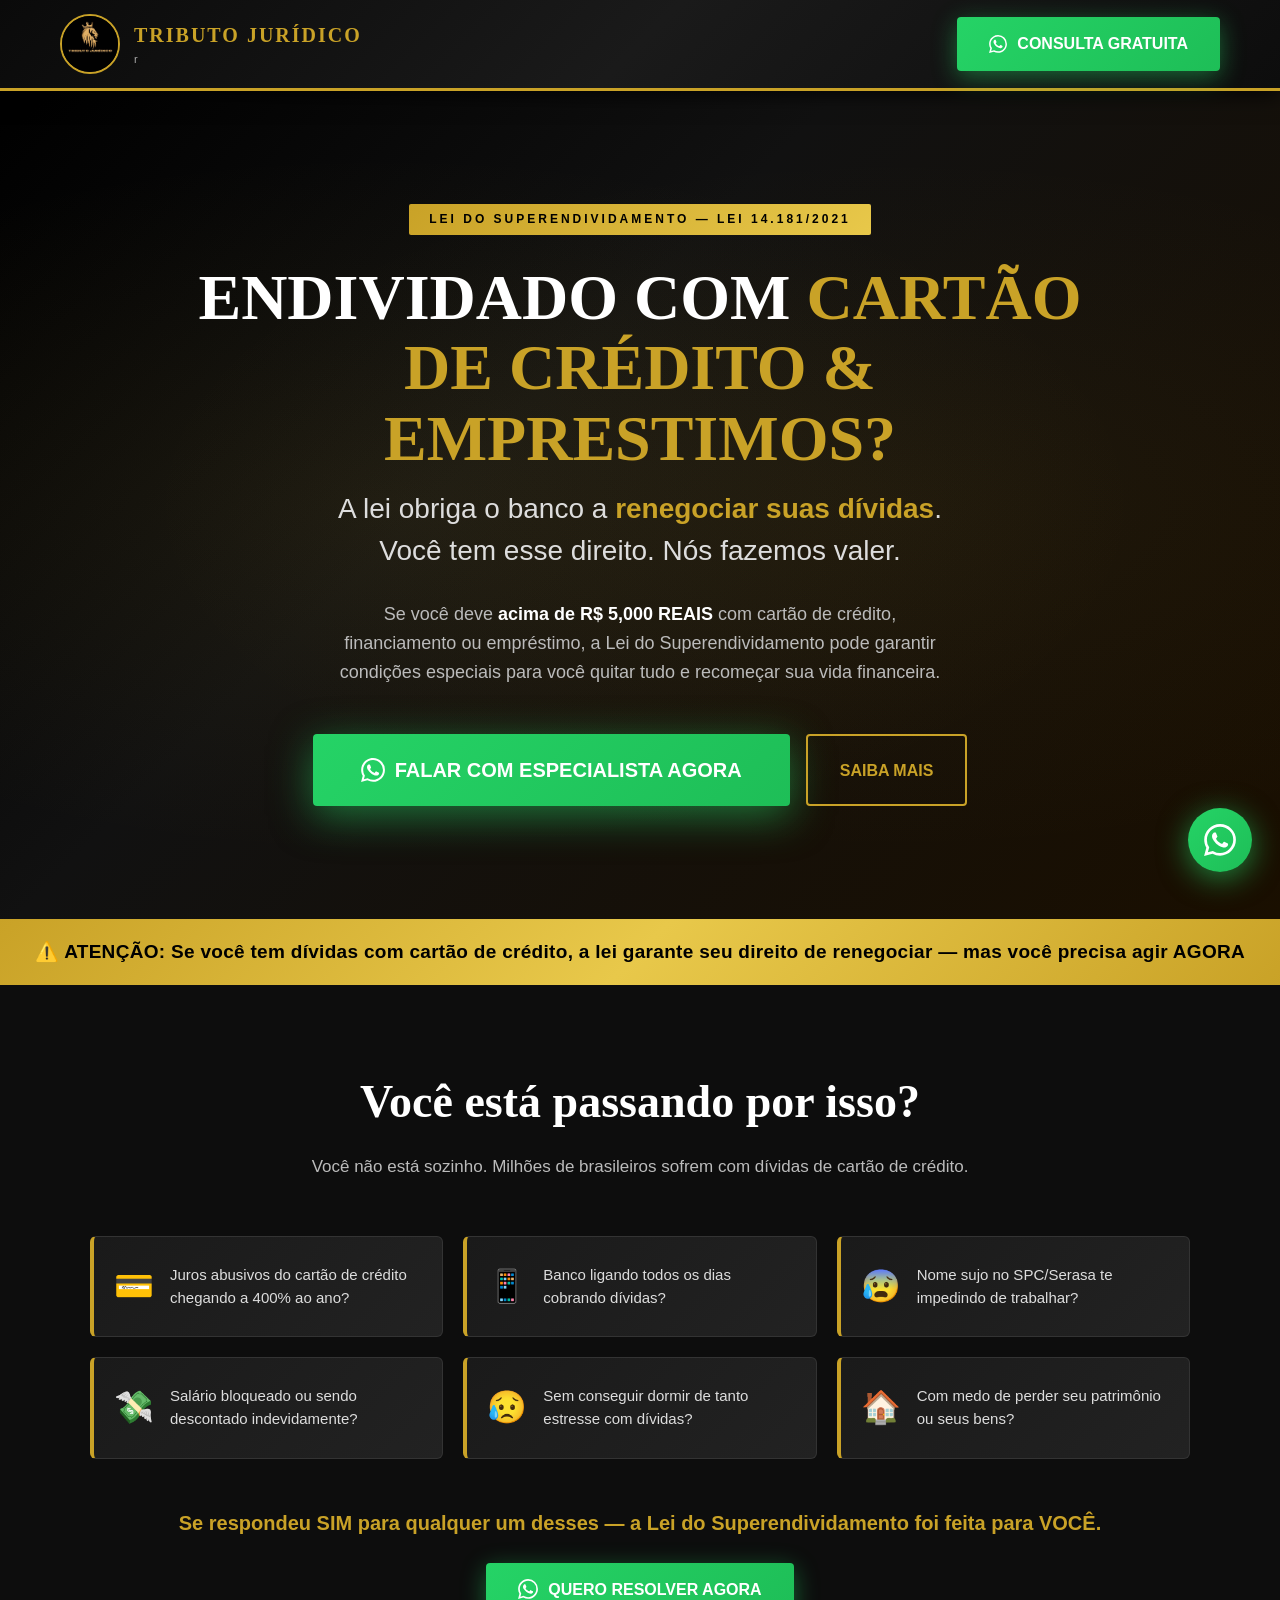
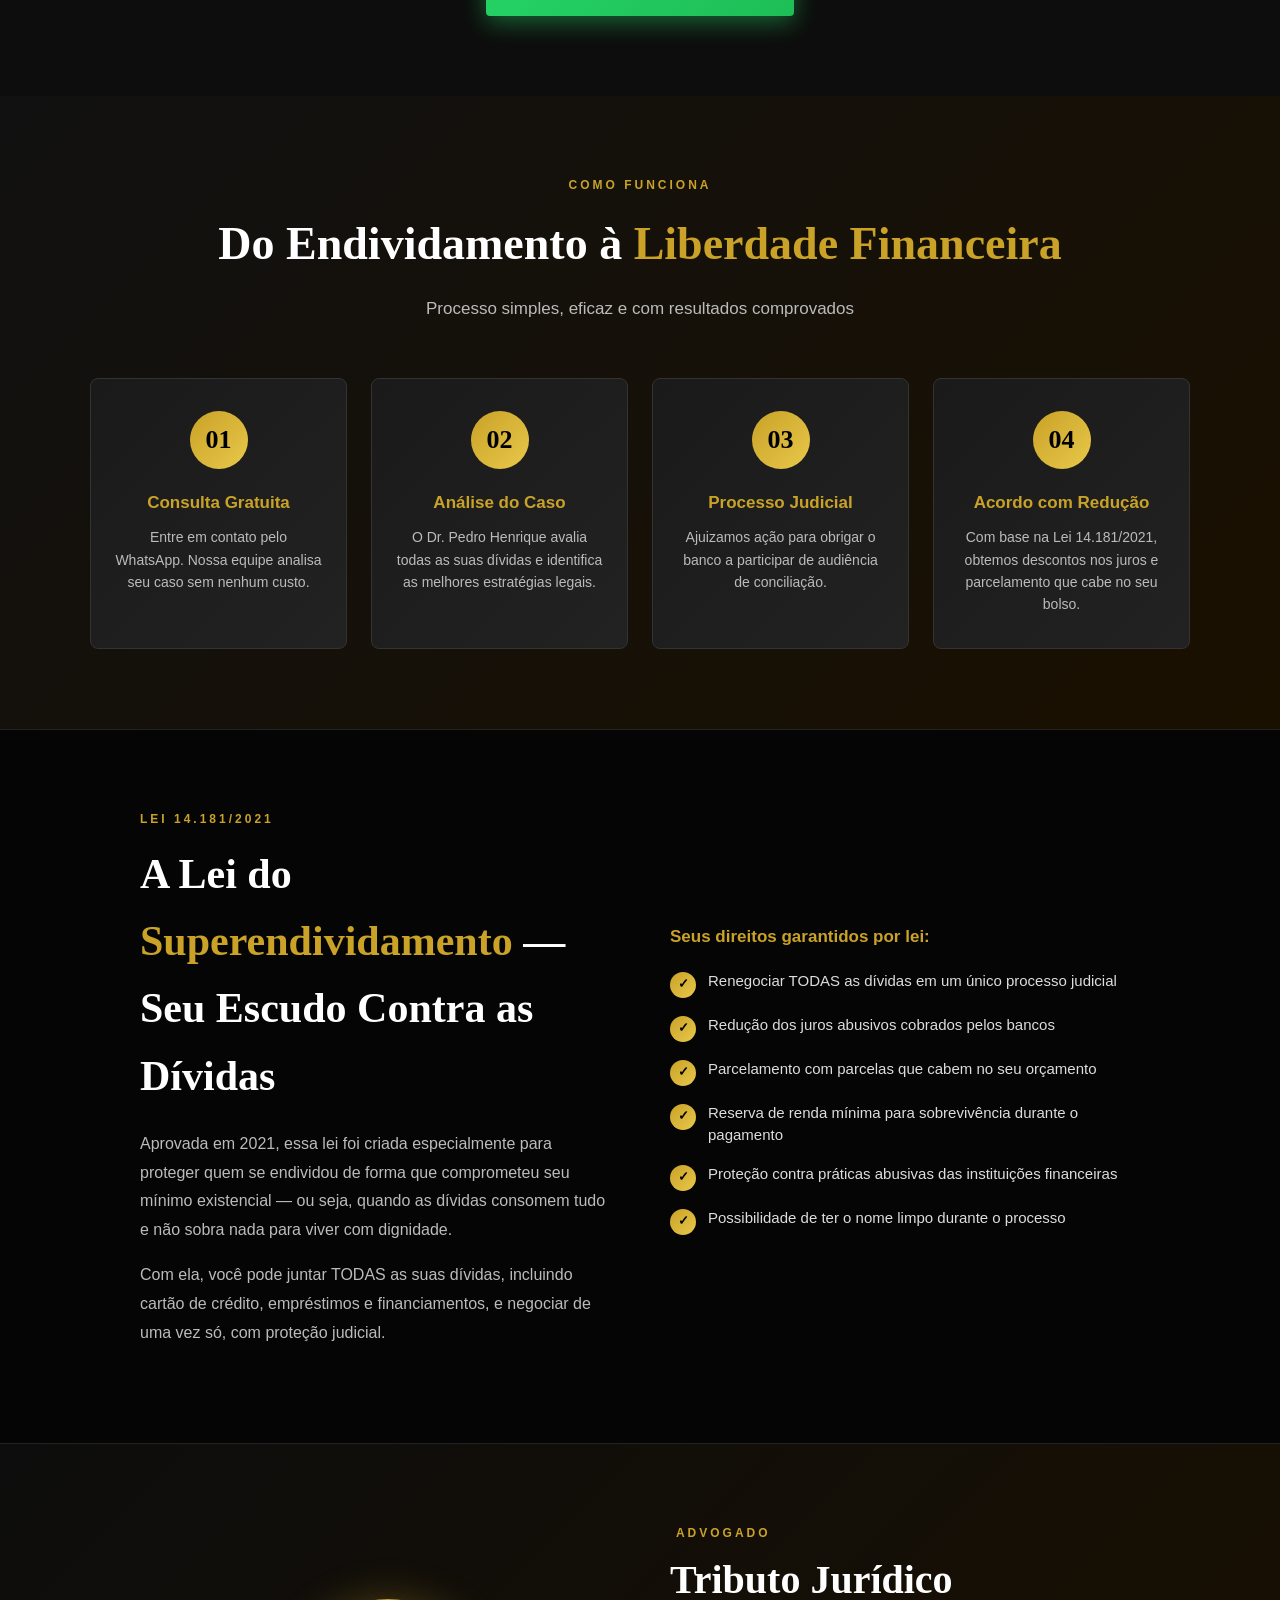
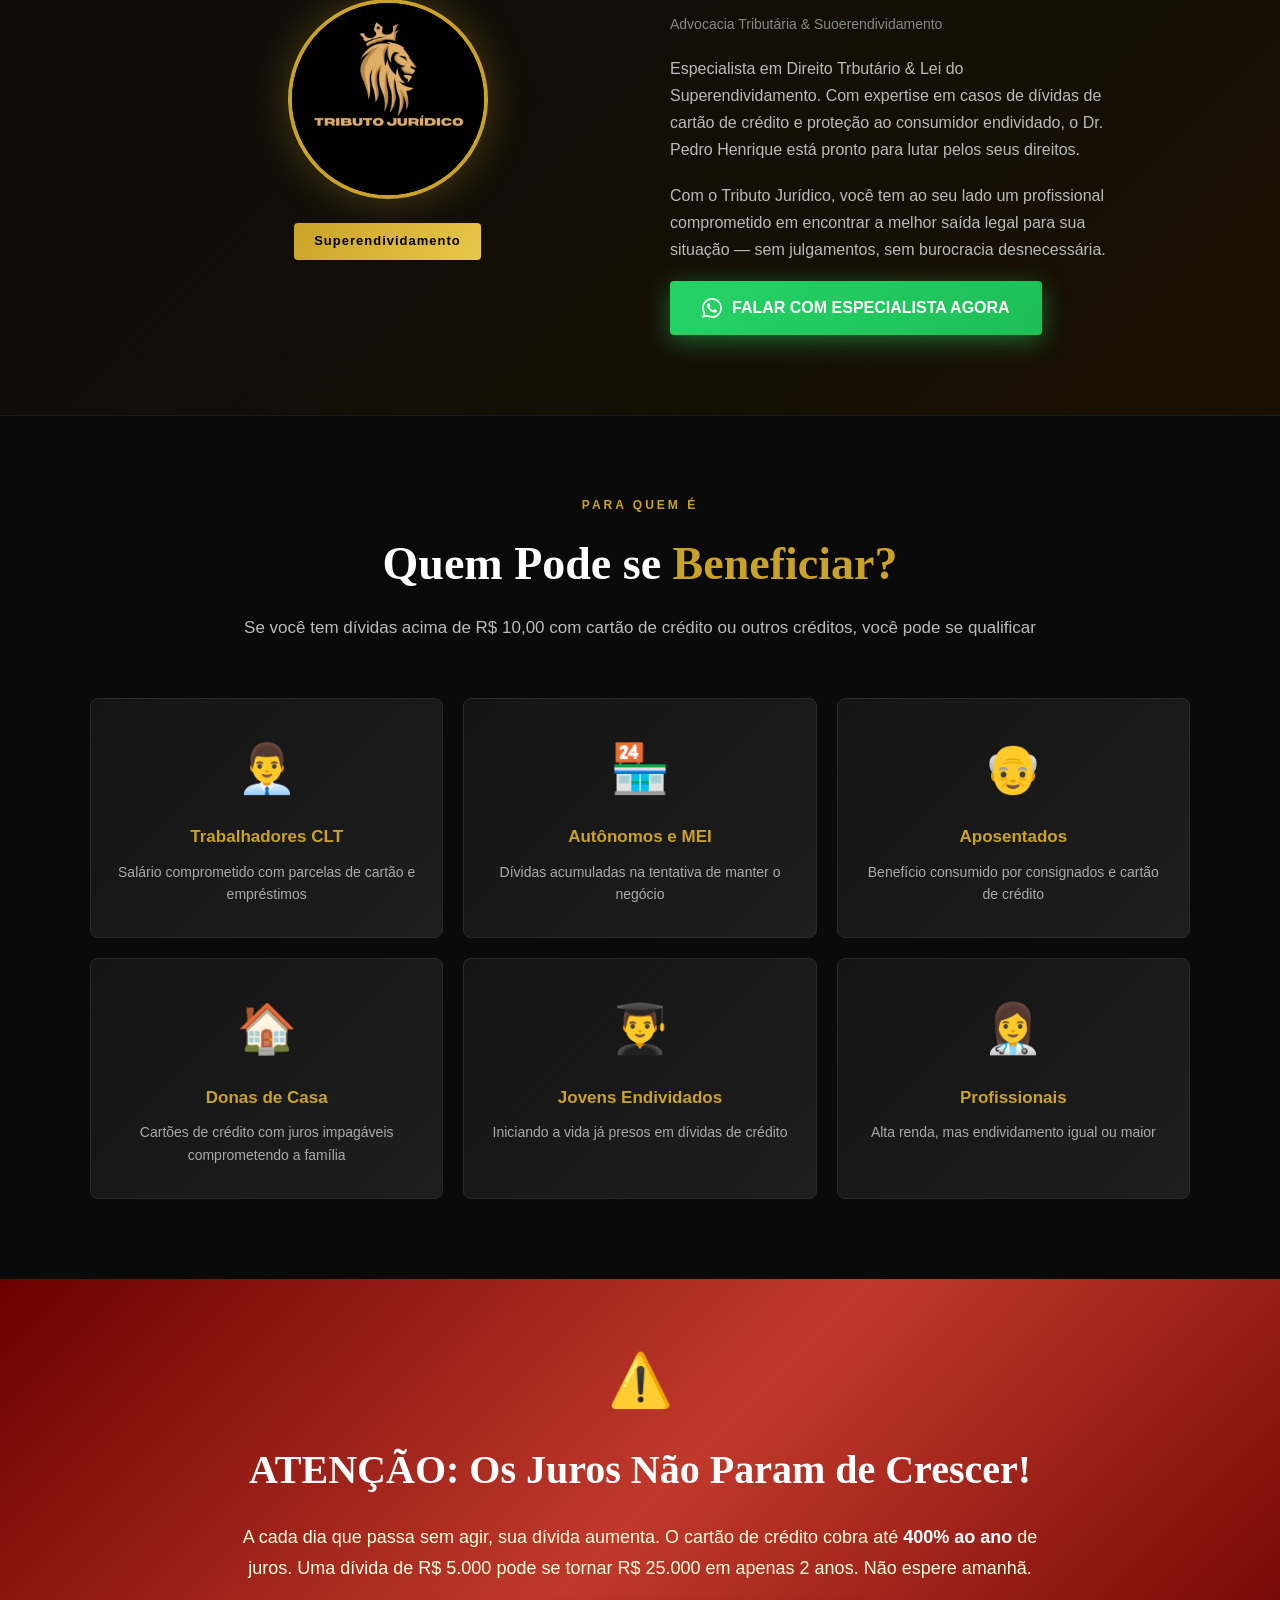
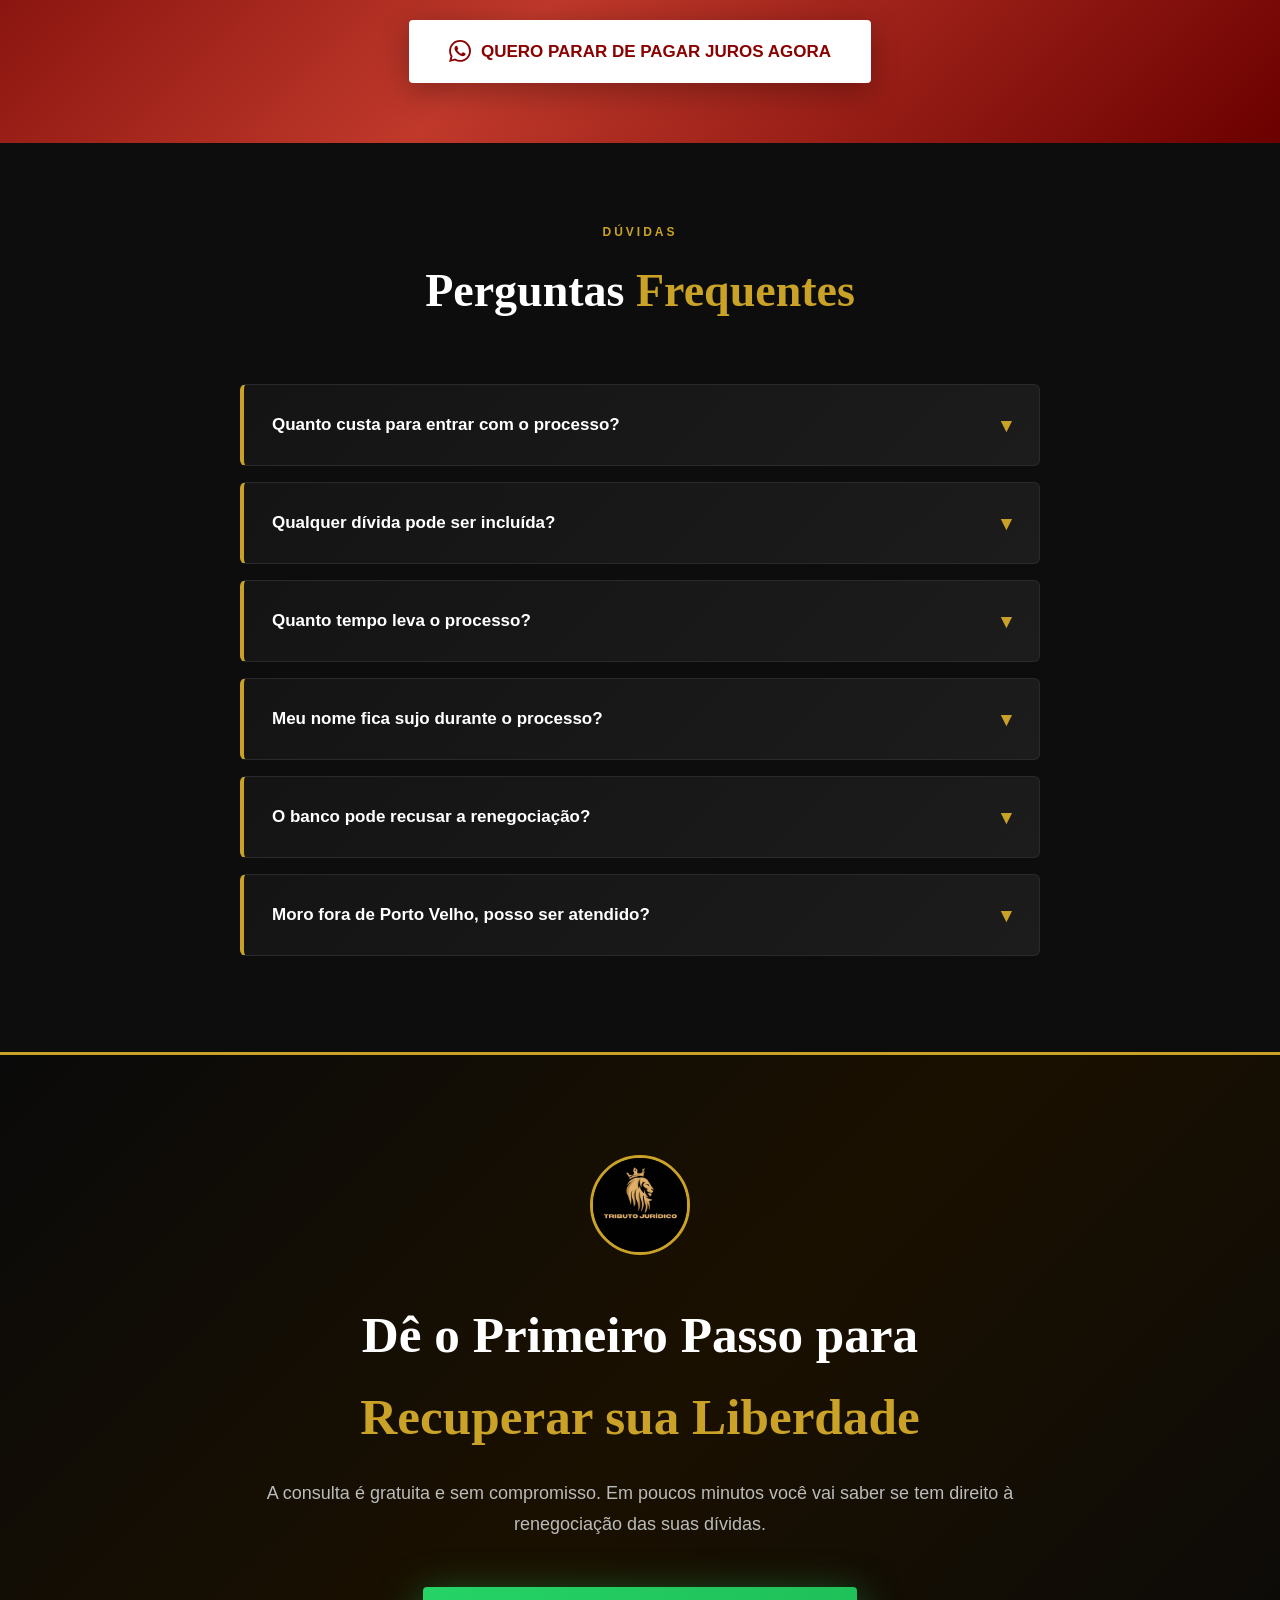
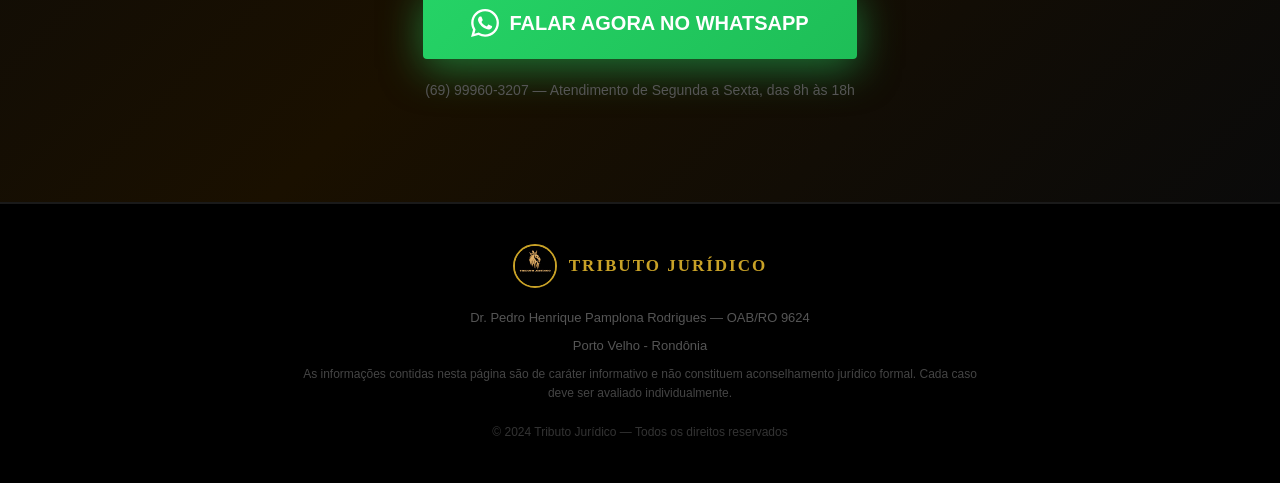
<file: index.html>
<!DOCTYPE html>
<html lang="pt-BR">
    <head>
        <meta charset="UTF-8"/>
        <meta name="viewport" content="width=device-width, initial-scale=1.0"/>
        <meta name="description" content="Está endividado com cartão de crédito? A Lei do Superendividamento obriga o banco a renegociar suas dívidas. Dr. Pedro Henrique Pamplona Rodrigues - OAB/RO 9624 - Porto Velho, Rondônia."/>
        <title>Tributo Jurídico — Livre-se das Suas Dívidas com Cartão de Crédito</title>
        <!-- Favicon -->
        <link rel="icon" type="image/jpeg" href="images/logo.jpg"/>
        <!-- Google Fonts -->
        <link rel="preconnect" href="https://fonts.googleapis.com"/>
        <link rel="preconnect" href="https://fonts.gstatic.com" crossorigin/>
        <link href="https://fonts.googleapis.com/css2?family=Inter:wght@400;600;700;900&display=swap" rel="stylesheet"/>
        <!-- ========================================================
       FOLHA DE ESTILOS PRINCIPAL
       Arquivo: css/styles.css
       ======================================================== -->
        <link rel="stylesheet" href="css/styles.css"/>
    </head>
    <body>
        <!-- ========================================================
       HEADER — Cabeçalho fixo
       ======================================================== -->
        <header id="header">
            <div class="header-inner">
                <!-- Logo -->
                <div class="logo-area">
                    <img src="images/logo.jpg" alt="Logo Tributo Jurídico" class="logo-img"/>
                    <div>
                        <span class="logo-nome">Tributo Jurídico</span>
                        <span class="logo-sub">r</span>
                    </div>
                </div>
                <!-- Botão WhatsApp Header -->
                <a href="#" class="btn-wpp link-wpp" target="_blank" rel="noopener noreferrer"> <!-- Ícone WhatsApp --> <svg width="18" height="18" viewBox="0 0 24 24" class="wpp-svg">
                        <path d="M17.472 14.382c-.297-.149-1.758-.867-2.03-.967-.273-.099-.471-.148-.67.15-.197.297-.767.966-.94 1.164-.173.199-.347.223-.644.075-.297-.15-1.255-.463-2.39-1.475-.883-.788-1.48-1.761-1.653-2.059-.173-.297-.018-.458.13-.606.134-.133.298-.347.446-.52.149-.174.198-.298.298-.497.099-.198.05-.371-.025-.52-.075-.149-.669-1.612-.916-2.207-.242-.579-.487-.5-.669-.51-.173-.008-.371-.01-.57-.01-.198 0-.52.074-.792.372-.272.297-1.04 1.016-1.04 2.479 0 1.462 1.065 2.875 1.213 3.074.149.198 2.096 3.2 5.077 4.487.709.306 1.262.489 1.694.625.712.227 1.36.195 1.871.118.571-.085 1.758-.719 2.006-1.413.248-.694.248-1.289.173-1.413-.074-.124-.272-.198-.57-.347m-5.421 7.403h-.004a9.87 9.87 0 01-5.031-1.378l-.361-.214-3.741.982.998-3.648-.235-.374a9.86 9.86 0 01-1.51-5.26c.001-5.45 4.436-9.884 9.888-9.884 2.64 0 5.122 1.03 6.988 2.898a9.825 9.825 0 012.893 6.994c-.003 5.45-4.437 9.884-9.885 9.884m8.413-18.297A11.815 11.815 0 0012.05 0C5.495 0 .16 5.335.157 11.892c0 2.096.547 4.142 1.588 5.945L.057 24l6.305-1.654a11.882 11.882 0 005.683 1.448h.005c6.554 0 11.89-5.335 11.893-11.893a11.821 11.821 0 00-3.48-8.413z"/>
                    </svg>
        CONSULTA GRATUITA </a>
            </div>
        </header>
        <!-- ========================================================
       HERO — Seção Principal
       ======================================================== -->
        <section id="hero">
            <div class="hero-inner">
                <!-- Badge da lei -->
                <div class="hero-badge">Lei do Superendividamento &mdash; Lei 14.181/2021</div>
                <!-- Título principal -->
                <h1 class="hero-h1 titulo-serif">
        ENDIVIDADO COM <span>CARTÃO DE CRÉDITO &amp; EMPRESTIMOS?</span> </h1>
                <!-- Subtítulo -->
                <p class="hero-h2">
        A lei obriga o banco a <span>renegociar suas dívidas</span>.<br>
        Você tem esse direito. Nós fazemos valer. </p>
                <!-- Descrição -->
                <p class="hero-desc">
        Se você deve <strong>acima de R$ 5,000 REAIS</strong>&nbsp;com cartão de crédito,
        financiamento ou empréstimo, a Lei do Superendividamento pode garantir
        condições especiais para você quitar tudo e recomeçar sua vida financeira. </p>
                <!-- Botões -->
                <div class="hero-btns">
                    <a href="#" class="btn-wpp btn-wpp-lg link-wpp" target="_blank" rel="noopener noreferrer"> <svg width="24" height="24" viewBox="0 0 24 24" class="wpp-svg">
                            <path d="M17.472 14.382c-.297-.149-1.758-.867-2.03-.967-.273-.099-.471-.148-.67.15-.197.297-.767.966-.94 1.164-.173.199-.347.223-.644.075-.297-.15-1.255-.463-2.39-1.475-.883-.788-1.48-1.761-1.653-2.059-.173-.297-.018-.458.13-.606.134-.133.298-.347.446-.52.149-.174.198-.298.298-.497.099-.198.05-.371-.025-.52-.075-.149-.669-1.612-.916-2.207-.242-.579-.487-.5-.669-.51-.173-.008-.371-.01-.57-.01-.198 0-.52.074-.792.372-.272.297-1.04 1.016-1.04 2.479 0 1.462 1.065 2.875 1.213 3.074.149.198 2.096 3.2 5.077 4.487.709.306 1.262.489 1.694.625.712.227 1.36.195 1.871.118.571-.085 1.758-.719 2.006-1.413.248-.694.248-1.289.173-1.413-.074-.124-.272-.198-.57-.347m-5.421 7.403h-.004a9.87 9.87 0 01-5.031-1.378l-.361-.214-3.741.982.998-3.648-.235-.374a9.86 9.86 0 01-1.51-5.26c.001-5.45 4.436-9.884 9.888-9.884 2.64 0 5.122 1.03 6.988 2.898a9.825 9.825 0 012.893 6.994c-.003 5.45-4.437 9.884-9.885 9.884m8.413-18.297A11.815 11.815 0 0012.05 0C5.495 0 .16 5.335.157 11.892c0 2.096.547 4.142 1.588 5.945L.057 24l6.305-1.654a11.882 11.882 0 005.683 1.448h.005c6.554 0 11.89-5.335 11.893-11.893a11.821 11.821 0 00-3.48-8.413z"></path>
                        </svg>
          FALAR COM ESPECIALISTA AGORA </a>
                    <a href="#como-funciona" class="btn-outline-ouro">SAIBA MAIS</a>
                </div>
            </div>
        </section>
        <!-- ========================================================
       BANNER DE ALERTA
       ======================================================== -->
        <section id="alerta">
            <p>
      ⚠️ ATENÇÃO: Se você tem dívidas com cartão de crédito, a lei garante seu
      direito de renegociar — mas você precisa agir AGORA </p>
        </section>
        <!-- ========================================================
       PROBLEMAS — Identificação do cliente
       ======================================================== -->
        <section id="problemas">
            <div class="section-inner">
                <div class="section-header animar">
                    <h2 class="titulo-serif">Você está passando por isso?</h2>
                    <p>Você não está sozinho. Milhões de brasileiros sofrem com dívidas de cartão de crédito.</p>
                </div>
                <!-- Cards de problemas -->
                <div class="grid-cards">
                    <div class="problema-card animar">
                        <span class="problema-icon">💳</span>
                        <p>Juros abusivos do cartão de crédito chegando a 400% ao ano?</p>
                    </div>
                    <div class="problema-card animar">
                        <span class="problema-icon">📱</span>
                        <p>Banco ligando todos os dias cobrando dívidas?</p>
                    </div>
                    <div class="problema-card animar">
                        <span class="problema-icon">😰</span>
                        <p>Nome sujo no SPC/Serasa te impedindo de trabalhar?</p>
                    </div>
                    <div class="problema-card animar">
                        <span class="problema-icon">💸</span>
                        <p>Salário bloqueado ou sendo descontado indevidamente?</p>
                    </div>
                    <div class="problema-card animar">
                        <span class="problema-icon">😥</span>
                        <p>Sem conseguir dormir de tanto estresse com dívidas?</p>
                    </div>
                    <div class="problema-card animar">
                        <span class="problema-icon">🏠</span>
                        <p>Com medo de perder seu patrimônio ou seus bens?</p>
                    </div>
                </div>
                <!-- /grid-cards -->
                <!-- CTA após problemas -->
                <div class="cta-center animar">
                    <p class="cta-text">
          Se respondeu SIM para qualquer um desses — a Lei do Superendividamento foi feita para VOCÊ. </p>
                    <a href="#" class="btn-wpp link-wpp" target="_blank" rel="noopener noreferrer"> <svg width="20" height="20" viewBox="0 0 24 24" class="wpp-svg">
                            <path d="M17.472 14.382c-.297-.149-1.758-.867-2.03-.967-.273-.099-.471-.148-.67.15-.197.297-.767.966-.94 1.164-.173.199-.347.223-.644.075-.297-.15-1.255-.463-2.39-1.475-.883-.788-1.48-1.761-1.653-2.059-.173-.297-.018-.458.13-.606.134-.133.298-.347.446-.52.149-.174.198-.298.298-.497.099-.198.05-.371-.025-.52-.075-.149-.669-1.612-.916-2.207-.242-.579-.487-.5-.669-.51-.173-.008-.371-.01-.57-.01-.198 0-.52.074-.792.372-.272.297-1.04 1.016-1.04 2.479 0 1.462 1.065 2.875 1.213 3.074.149.198 2.096 3.2 5.077 4.487.709.306 1.262.489 1.694.625.712.227 1.36.195 1.871.118.571-.085 1.758-.719 2.006-1.413.248-.694.248-1.289.173-1.413-.074-.124-.272-.198-.57-.347m-5.421 7.403h-.004a9.87 9.87 0 01-5.031-1.378l-.361-.214-3.741.982.998-3.648-.235-.374a9.86 9.86 0 01-1.51-5.26c.001-5.45 4.436-9.884 9.888-9.884 2.64 0 5.122 1.03 6.988 2.898a9.825 9.825 0 012.893 6.994c-.003 5.45-4.437 9.884-9.885 9.884m8.413-18.297A11.815 11.815 0 0012.05 0C5.495 0 .16 5.335.157 11.892c0 2.096.547 4.142 1.588 5.945L.057 24l6.305-1.654a11.882 11.882 0 005.683 1.448h.005c6.554 0 11.89-5.335 11.893-11.893a11.821 11.821 0 00-3.48-8.413z"/>
                        </svg>
          QUERO RESOLVER AGORA </a>
                </div>
            </div>
        </section>
        <!-- ========================================================
       COMO FUNCIONA
       ======================================================== -->
        <section id="como-funciona">
            <div class="section-inner">
                <div class="section-header animar">
                    <span class="tag-label">Como Funciona</span>
                    <h2 class="titulo-serif">
          Do Endividamento à <span>Liberdade Financeira</span> </h2>
                    <p>Processo simples, eficaz e com resultados comprovados</p>
                </div>
                <div class="steps-grid">
                    <div class="step-card animar">
                        <div class="step-num">01</div>
                        <div class="step-title">Consulta Gratuita</div>
                        <p class="step-desc">
            Entre em contato pelo WhatsApp. Nossa equipe analisa seu caso sem nenhum custo. </p>
                    </div>
                    <div class="step-card animar">
                        <div class="step-num">02</div>
                        <div class="step-title">Análise do Caso</div>
                        <p class="step-desc">
            O Dr. Pedro Henrique avalia todas as suas dívidas e identifica as melhores estratégias legais. </p>
                    </div>
                    <div class="step-card animar">
                        <div class="step-num">03</div>
                        <div class="step-title">Processo Judicial</div>
                        <p class="step-desc">
            Ajuizamos ação para obrigar o banco a participar de audiência de conciliação. </p>
                    </div>
                    <div class="step-card animar">
                        <div class="step-num">04</div>
                        <div class="step-title">Acordo com Redução</div>
                        <p class="step-desc">
            Com base na Lei 14.181/2021, obtemos descontos nos juros e parcelamento que cabe no seu bolso. </p>
                    </div>
                </div>
                <!-- /steps-grid -->
            </div>
        </section>
        <!-- ========================================================
       LEI DO SUPERENDIVIDAMENTO
       ======================================================== -->
        <section id="lei">
            <div class="lei-grid">
                <!-- Texto explicativo -->
                <div class="lei-texto animar">
                    <span class="tag-label">Lei 14.181/2021</span>
                    <h2 class="titulo-serif">
          A Lei do <span>Superendividamento</span> — Seu Escudo Contra as Dívidas </h2>
                    <p>
          Aprovada em 2021, essa lei foi criada especialmente para proteger quem se
          endividou de forma que comprometeu seu mínimo existencial — ou seja, quando
          as dívidas consomem tudo e não sobra nada para viver com dignidade. </p>
                    <p>
          Com ela, você pode juntar TODAS as suas dívidas, incluindo cartão de crédito,
          empréstimos e financiamentos, e negociar de uma vez só, com proteção judicial. </p>
                </div>
                <!-- Lista de direitos -->
                <div class="lei-direitos animar">
                    <span class="direitos-titulo">Seus direitos garantidos por lei:</span>
                    <div class="direito-item">
                        <div class="direito-check">✓</div>
                        <p>Renegociar TODAS as dívidas em um único processo judicial</p>
                    </div>
                    <div class="direito-item">
                        <div class="direito-check">✓</div>
                        <p>Redução dos juros abusivos cobrados pelos bancos</p>
                    </div>
                    <div class="direito-item">
                        <div class="direito-check">✓</div>
                        <p>Parcelamento com parcelas que cabem no seu orçamento</p>
                    </div>
                    <div class="direito-item">
                        <div class="direito-check">✓</div>
                        <p>Reserva de renda mínima para sobrevivência durante o pagamento</p>
                    </div>
                    <div class="direito-item">
                        <div class="direito-check">✓</div>
                        <p>Proteção contra práticas abusivas das instituições financeiras</p>
                    </div>
                    <div class="direito-item">
                        <div class="direito-check">✓</div>
                        <p>Possibilidade de ter o nome limpo durante o processo</p>
                    </div>
                </div>
                <!-- /lei-direitos -->
            </div>
        </section>
        <!-- ========================================================
       ADVOGADO
       ======================================================== -->
        <section id="advogado">
            <div class="advogado-grid">
                <!-- Foto / Logo -->
                <div class="advogado-foto-wrap animar">
                    <div class="advogado-foto-circulo">
                        <!-- TROQUE AQUI: coloque sua foto em images/foto-advogado.jpg -->
                        <img src="images/logo.jpg" alt="Dr. Pedro Henrique Pamplona Rodrigues">
                    </div>
                    <span class="oab-badge">Superendividamento</span>
                </div>
                <!-- Informações -->
                <div class="advogado-info animar">
                    <span class="tag-label">&nbsp;Advogado</span>
                    <h2 class="titulo-serif"><span style="background-color: initial;"><font color="#ffffff">Tributo Jurídico</font></span></h2>
                    <p><span style="color: rgb(136, 136, 136); font-size: 14px; background-color: initial; font-family: &quot;Segoe UI&quot;, Arial, sans-serif;">Advocacia Tributária &amp; Suoerendividamento</span></p>
                    <p>Especialista em Direito Trbutário &amp; Lei do Superendividamento.
          Com expertise em casos de dívidas de cartão de crédito e proteção ao
          consumidor endividado, o Dr. Pedro Henrique está pronto para lutar pelos seus direitos.</p>
                    <p>
          Com o Tributo Jurídico, você tem ao seu lado um profissional comprometido
          em encontrar a melhor saída legal para sua situação &mdash; sem julgamentos,
          sem burocracia desnecessária. </p>
                    <a href="#" class="btn-wpp link-wpp" target="_blank" rel="noopener noreferrer"> <svg width="20" height="20" viewBox="0 0 24 24" class="wpp-svg">
                            <path d="M17.472 14.382c-.297-.149-1.758-.867-2.03-.967-.273-.099-.471-.148-.67.15-.197.297-.767.966-.94 1.164-.173.199-.347.223-.644.075-.297-.15-1.255-.463-2.39-1.475-.883-.788-1.48-1.761-1.653-2.059-.173-.297-.018-.458.13-.606.134-.133.298-.347.446-.52.149-.174.198-.298.298-.497.099-.198.05-.371-.025-.52-.075-.149-.669-1.612-.916-2.207-.242-.579-.487-.5-.669-.51-.173-.008-.371-.01-.57-.01-.198 0-.52.074-.792.372-.272.297-1.04 1.016-1.04 2.479 0 1.462 1.065 2.875 1.213 3.074.149.198 2.096 3.2 5.077 4.487.709.306 1.262.489 1.694.625.712.227 1.36.195 1.871.118.571-.085 1.758-.719 2.006-1.413.248-.694.248-1.289.173-1.413-.074-.124-.272-.198-.57-.347m-5.421 7.403h-.004a9.87 9.87 0 01-5.031-1.378l-.361-.214-3.741.982.998-3.648-.235-.374a9.86 9.86 0 01-1.51-5.26c.001-5.45 4.436-9.884 9.888-9.884 2.64 0 5.122 1.03 6.988 2.898a9.825 9.825 0 012.893 6.994c-.003 5.45-4.437 9.884-9.885 9.884m8.413-18.297A11.815 11.815 0 0012.05 0C5.495 0 .16 5.335.157 11.892c0 2.096.547 4.142 1.588 5.945L.057 24l6.305-1.654a11.882 11.882 0 005.683 1.448h.005c6.554 0 11.89-5.335 11.893-11.893a11.821 11.821 0 00-3.48-8.413z"></path>
                        </svg>
          FALAR COM ESPECIALISTA AGORA </a>
                </div>
            </div>
        </section>
        <!-- ========================================================
       PARA QUEM É
       ======================================================== -->
        <section id="para-quem">
            <div class="section-inner">
                <div class="section-header animar">
                    <span class="tag-label">Para Quem É</span>
                    <h2 class="titulo-serif">Quem Pode se <span>Beneficiar?</span></h2>
                    <p>Se você tem dívidas acima de R$ 10,00 com cartão de crédito ou outros créditos, você pode se qualificar</p>
                </div>
                <div class="grid-cards">
                    <div class="perfil-card animar">
                        <span class="perfil-icon">👨‍💼</span>
                        <div class="perfil-title">Trabalhadores CLT</div>
                        <p class="perfil-desc">Salário comprometido com parcelas de cartão e empréstimos</p>
                    </div>
                    <div class="perfil-card animar">
                        <span class="perfil-icon">🏪</span>
                        <div class="perfil-title">Autônomos e MEI</div>
                        <p class="perfil-desc">Dívidas acumuladas na tentativa de manter o negócio</p>
                    </div>
                    <div class="perfil-card animar">
                        <span class="perfil-icon">👴</span>
                        <div class="perfil-title">Aposentados</div>
                        <p class="perfil-desc">Benefício consumido por consignados e cartão de crédito</p>
                    </div>
                    <div class="perfil-card animar">
                        <span class="perfil-icon">🏠</span>
                        <div class="perfil-title">Donas de Casa</div>
                        <p class="perfil-desc">Cartões de crédito com juros impagáveis comprometendo a família</p>
                    </div>
                    <div class="perfil-card animar">
                        <span class="perfil-icon">👨‍🎓</span>
                        <div class="perfil-title">Jovens Endividados</div>
                        <p class="perfil-desc">Iniciando a vida já presos em dívidas de crédito</p>
                    </div>
                    <div class="perfil-card animar">
                        <span class="perfil-icon">👩‍⚕️</span>
                        <div class="perfil-title">Profissionais</div>
                        <p class="perfil-desc">Alta renda, mas endividamento igual ou maior</p>
                    </div>
                </div>
            </div>
        </section>
        <!-- ========================================================
       URGÊNCIA
       ======================================================== -->
        <section id="urgencia">
            <div class="urgencia-inner animar">
                <div class="urgencia-icone">⚠️</div>
                <h2 class="titulo-serif">ATENÇÃO: Os Juros Não Param de Crescer!</h2>
                <p>
        A cada dia que passa sem agir, sua dívida aumenta. O cartão de crédito cobra até <strong>400% ao ano</strong> de juros. Uma dívida de R$ 5.000 pode se tornar
        R$ 25.000 em apenas 2 anos. Não espere amanhã. </p>
                <a href="#" class="btn-urgencia link-wpp" target="_blank" rel="noopener noreferrer"> <svg width="22" height="22" viewBox="0 0 24 24" style="fill:#8b0000;">
                        <path d="M17.472 14.382c-.297-.149-1.758-.867-2.03-.967-.273-.099-.471-.148-.67.15-.197.297-.767.966-.94 1.164-.173.199-.347.223-.644.075-.297-.15-1.255-.463-2.39-1.475-.883-.788-1.48-1.761-1.653-2.059-.173-.297-.018-.458.13-.606.134-.133.298-.347.446-.52.149-.174.198-.298.298-.497.099-.198.05-.371-.025-.52-.075-.149-.669-1.612-.916-2.207-.242-.579-.487-.5-.669-.51-.173-.008-.371-.01-.57-.01-.198 0-.52.074-.792.372-.272.297-1.04 1.016-1.04 2.479 0 1.462 1.065 2.875 1.213 3.074.149.198 2.096 3.2 5.077 4.487.709.306 1.262.489 1.694.625.712.227 1.36.195 1.871.118.571-.085 1.758-.719 2.006-1.413.248-.694.248-1.289.173-1.413-.074-.124-.272-.198-.57-.347m-5.421 7.403h-.004a9.87 9.87 0 01-5.031-1.378l-.361-.214-3.741.982.998-3.648-.235-.374a9.86 9.86 0 01-1.51-5.26c.001-5.45 4.436-9.884 9.888-9.884 2.64 0 5.122 1.03 6.988 2.898a9.825 9.825 0 012.893 6.994c-.003 5.45-4.437 9.884-9.885 9.884m8.413-18.297A11.815 11.815 0 0012.05 0C5.495 0 .16 5.335.157 11.892c0 2.096.547 4.142 1.588 5.945L.057 24l6.305-1.654a11.882 11.882 0 005.683 1.448h.005c6.554 0 11.89-5.335 11.893-11.893a11.821 11.821 0 00-3.48-8.413z"/>
                    </svg>
        QUERO PARAR DE PAGAR JUROS AGORA </a>
            </div>
        </section>
        <!-- ========================================================
       FAQ — Perguntas Frequentes
       ======================================================== -->
        <section id="faq">
            <div class="section-inner">
                <div class="section-header animar">
                    <span class="tag-label">Dúvidas</span>
                    <h2 class="titulo-serif">Perguntas <span>Frequentes</span></h2>
                </div>
                <div class="faq-list">
                    <div class="faq-item animar">
                        <div class="faq-pergunta">
                            Quanto custa para entrar com o processo?
                            <span class="faq-seta">▾</span>
                        </div>
                        <p class="faq-resposta">
            Entre em contato para consulta gratuita. Os honorários são negociados de acordo com cada caso.
            Em muitas situações, o cliente não paga nada até obter resultado. </p>
                    </div>
                    <div class="faq-item animar">
                        <div class="faq-pergunta">
                            Qualquer dívida pode ser incluída?
                            <span class="faq-seta">▾</span>
                        </div>
                        <p class="faq-resposta">
            Sim. Cartão de crédito, empréstimo pessoal, financiamento, cheque especial,
            crédito consignado — todas as dívidas de crédito podem ser incluídas no processo. </p>
                    </div>
                    <div class="faq-item animar">
                        <div class="faq-pergunta">
                            Quanto tempo leva o processo?
                            <span class="faq-seta">▾</span>
                        </div>
                        <p class="faq-resposta">
            Cada caso é único, mas geralmente entre 6 meses e 2 anos. Muitas vezes conseguimos
            acordos provisórios bem antes para aliviar sua situação imediatamente. </p>
                    </div>
                    <div class="faq-item animar">
                        <div class="faq-pergunta">
                            Meu nome fica sujo durante o processo?
                            <span class="faq-seta">▾</span>
                        </div>
                        <p class="faq-resposta">
            Dependendo do caso, podemos pedir liminar judicial para suspender negativações
            enquanto o processo tramita. Cada situação é analisada individualmente. </p>
                    </div>
                    <div class="faq-item animar">
                        <div class="faq-pergunta">
                            O banco pode recusar a renegociação?
                            <span class="faq-seta">▾</span>
                        </div>
                        <p class="faq-resposta">
            A Lei obriga o banco a participar da audiência de conciliação.
            A recusa pode gerar penalidades para a instituição financeira. </p>
                    </div>
                    <div class="faq-item animar">
                        <div class="faq-pergunta">
                            Moro fora de Porto Velho, posso ser atendido?
                            <span class="faq-seta">▾</span>
                        </div>
                        <p class="faq-resposta">
            Sim! Atendemos clientes de todo o estado de Rondônia.
            A consulta pode ser feita pelo WhatsApp ou videoconferência. </p>
                    </div>
                </div>
                <!-- /faq-list -->
            </div>
        </section>
        <!-- ========================================================
       CTA FINAL
       ======================================================== -->
        <section id="cta-final">
            <div class="cta-final-inner animar">
                <img src="images/logo.jpg" alt="Tributo Jurídico" class="cta-final-logo"/>
                <h2 class="titulo-serif">
        Dê o Primeiro Passo para <span>Recuperar sua Liberdade</span> </h2>
                <p class="cta-final-desc">
        A consulta é gratuita e sem compromisso. Em poucos minutos você vai saber
        se tem direito à renegociação das suas dívidas. </p>
                <p class="cta-final-sub"></p>
                <a href="#" class="btn-wpp btn-wpp-lg link-wpp" target="_blank" rel="noopener noreferrer"> <svg width="28" height="28" viewBox="0 0 24 24" class="wpp-svg">
                        <path d="M17.472 14.382c-.297-.149-1.758-.867-2.03-.967-.273-.099-.471-.148-.67.15-.197.297-.767.966-.94 1.164-.173.199-.347.223-.644.075-.297-.15-1.255-.463-2.39-1.475-.883-.788-1.48-1.761-1.653-2.059-.173-.297-.018-.458.13-.606.134-.133.298-.347.446-.52.149-.174.198-.298.298-.497.099-.198.05-.371-.025-.52-.075-.149-.669-1.612-.916-2.207-.242-.579-.487-.5-.669-.51-.173-.008-.371-.01-.57-.01-.198 0-.52.074-.792.372-.272.297-1.04 1.016-1.04 2.479 0 1.462 1.065 2.875 1.213 3.074.149.198 2.096 3.2 5.077 4.487.709.306 1.262.489 1.694.625.712.227 1.36.195 1.871.118.571-.085 1.758-.719 2.006-1.413.248-.694.248-1.289.173-1.413-.074-.124-.272-.198-.57-.347m-5.421 7.403h-.004a9.87 9.87 0 01-5.031-1.378l-.361-.214-3.741.982.998-3.648-.235-.374a9.86 9.86 0 01-1.51-5.26c.001-5.45 4.436-9.884 9.888-9.884 2.64 0 5.122 1.03 6.988 2.898a9.825 9.825 0 012.893 6.994c-.003 5.45-4.437 9.884-9.885 9.884m8.413-18.297A11.815 11.815 0 0012.05 0C5.495 0 .16 5.335.157 11.892c0 2.096.547 4.142 1.588 5.945L.057 24l6.305-1.654a11.882 11.882 0 005.683 1.448h.005c6.554 0 11.89-5.335 11.893-11.893a11.821 11.821 0 00-3.48-8.413z"/>
                    </svg>
        FALAR AGORA NO WHATSAPP </a>
                <span class="cta-final-tel">(69) 99960-3207 — Atendimento de Segunda a Sexta, das 8h às 18h</span>
            </div>
        </section>
        <!-- ========================================================
       RODAPÉ
       ======================================================== -->
        <footer id="footer">
            <div class="footer-logo-area">
                <img src="images/logo.jpg" alt="Tributo Jurídico" class="footer-logo-img"/>
                <span class="footer-logo-nome">Tributo Jurídico</span>
            </div>
            <p class="footer-oab">Dr. Pedro Henrique Pamplona Rodrigues &mdash; OAB/RO 9624</p>
            <p class="footer-oab">Porto Velho - Rondônia</p>
            <p class="footer-aviso">
      As informações contidas nesta página são de caráter informativo e não constituem
      aconselhamento jurídico formal. Cada caso deve ser avaliado individualmente. </p>
            <p class="footer-copy">© 2024 Tributo Jurídico — Todos os direitos reservados</p>
        </footer>
        <!-- ========================================================
       BOTÃO FLUTUANTE WHATSAPP
       ======================================================== -->
        <a id="wpp-flutuante" href="#" class="link-wpp" target="_blank" rel="noopener noreferrer" title="Falar no WhatsApp"> <svg width="32" height="32" viewBox="0 0 24 24" class="wpp-svg">
                <path d="M17.472 14.382c-.297-.149-1.758-.867-2.03-.967-.273-.099-.471-.148-.67.15-.197.297-.767.966-.94 1.164-.173.199-.347.223-.644.075-.297-.15-1.255-.463-2.39-1.475-.883-.788-1.48-1.761-1.653-2.059-.173-.297-.018-.458.13-.606.134-.133.298-.347.446-.52.149-.174.198-.298.298-.497.099-.198.05-.371-.025-.52-.075-.149-.669-1.612-.916-2.207-.242-.579-.487-.5-.669-.51-.173-.008-.371-.01-.57-.01-.198 0-.52.074-.792.372-.272.297-1.04 1.016-1.04 2.479 0 1.462 1.065 2.875 1.213 3.074.149.198 2.096 3.2 5.077 4.487.709.306 1.262.489 1.694.625.712.227 1.36.195 1.871.118.571-.085 1.758-.719 2.006-1.413.248-.694.248-1.289.173-1.413-.074-.124-.272-.198-.57-.347m-5.421 7.403h-.004a9.87 9.87 0 01-5.031-1.378l-.361-.214-3.741.982.998-3.648-.235-.374a9.86 9.86 0 01-1.51-5.26c.001-5.45 4.436-9.884 9.888-9.884 2.64 0 5.122 1.03 6.988 2.898a9.825 9.825 0 012.893 6.994c-.003 5.45-4.437 9.884-9.885 9.884m8.413-18.297A11.815 11.815 0 0012.05 0C5.495 0 .16 5.335.157 11.892c0 2.096.547 4.142 1.588 5.945L.057 24l6.305-1.654a11.882 11.882 0 005.683 1.448h.005c6.554 0 11.89-5.335 11.893-11.893a11.821 11.821 0 00-3.48-8.413z"/>
            </svg> </a>
        <!-- ========================================================
       JAVASCRIPT PRINCIPAL
       Arquivo: js/main.js
       ======================================================== -->
        <script src="js/main.js"></script>
    </body>
</html>
</file>
<file: css/styles.css>
/* ============================================================
   TRIBUTO JURÍDICO — Folha de Estilos Principal
   Edite este arquivo para personalizar cores, fontes e layout
   ============================================================ */

/* ---- RESET & BASE ---------------------------------------- */
*, *::before, *::after {
  margin: 0;
  padding: 0;
  box-sizing: border-box;
}

html {
  scroll-behavior: smooth;
  font-size: 16px;
}

body {
  background: #0a0a0a;
  font-family: 'Segoe UI', Arial, sans-serif;
  color: #ddd;
  line-height: 1.6;
}

a {
  cursor: pointer;
  text-decoration: none;
}

img {
  max-width: 100%;
}

/* ---- VARIÁVEIS DE CORES ---------------------------------- */
:root {
  --ouro:      #c9a227;
  --ouro-claro: #e8c84a;
  --preto:     #000000;
  --preto-soft: #0a0a0a;
  --cinza-escuro: #1a1a1a;
  --cinza-medio: #2a2a2a;
  --cinza-texto: #aaa;
  --branco:    #ffffff;
  --verde-wpp: #25D366;
  --verde-wpp-dark: #1ebe57;
  --vermelho:  #8b0000;
}

/* ---- TIPOGRAFIA ------------------------------------------ */
.titulo-serif {
  font-family: Georgia, 'Times New Roman', serif;
}

.tag-label {
  color: var(--ouro);
  font-size: 12px;
  letter-spacing: 3px;
  text-transform: uppercase;
  font-weight: 700;
  display: block;
  margin-bottom: 12px;
}

/* ---- BOTÕES ---------------------------------------------- */
.btn-wpp {
  background: linear-gradient(135deg, var(--verde-wpp), var(--verde-wpp-dark));
  color: #fff;
  padding: 14px 32px;
  border-radius: 4px;
  font-weight: 900;
  font-size: 16px;
  display: inline-flex;
  align-items: center;
  gap: 10px;
  box-shadow: 0 6px 25px rgba(37, 211, 102, 0.45);
  border: none;
  transition: transform 0.2s, box-shadow 0.2s;
}

.btn-wpp:hover {
  transform: translateY(-2px);
  box-shadow: 0 10px 35px rgba(37, 211, 102, 0.6);
}

.btn-wpp-lg {
  padding: 20px 48px;
  font-size: 20px;
  box-shadow: 0 10px 40px rgba(37, 211, 102, 0.5);
}

.btn-outline-ouro {
  border: 2px solid var(--ouro);
  color: var(--ouro);
  padding: 14px 32px;
  border-radius: 4px;
  font-weight: 700;
  font-size: 16px;
  display: inline-flex;
  align-items: center;
  gap: 8px;
  transition: background 0.2s, color 0.2s;
}

.btn-outline-ouro:hover {
  background: var(--ouro);
  color: #000;
}

/* ---- HEADER ---------------------------------------------- */
#header {
  background: linear-gradient(135deg, #0a0a0a 0%, #1a1a1a 50%, #0d0d0d 100%);
  border-bottom: 3px solid var(--ouro);
  padding: 14px 0;
  position: sticky;
  top: 0;
  z-index: 1000;
  box-shadow: 0 4px 20px rgba(0, 0, 0, 0.8);
}

.header-inner {
  max-width: 1200px;
  margin: 0 auto;
  padding: 0 20px;
  display: flex;
  align-items: center;
  justify-content: space-between;
  flex-wrap: wrap;
  gap: 12px;
}

.logo-area {
  display: flex;
  align-items: center;
  gap: 14px;
}

.logo-img {
  width: 60px;
  height: 60px;
  border-radius: 50%;
  border: 2px solid var(--ouro);
  object-fit: cover;
}

.logo-nome {
  color: var(--ouro);
  font-weight: 900;
  font-size: 20px;
  letter-spacing: 2px;
  font-family: Georgia, serif;
  text-transform: uppercase;
}

.logo-sub {
  color: var(--cinza-texto);
  font-size: 11px;
  letter-spacing: 1px;
  display: block;
}

/* ---- HERO ------------------------------------------------ */
#hero {
  background: linear-gradient(135deg, #000 0%, #111 40%, #1a0f00 100%);
  min-height: 92vh;
  display: flex;
  align-items: center;
  justify-content: center;
  position: relative;
  overflow: hidden;
  padding: 60px 20px;
  text-align: center;
}

#hero::before {
  content: "";
  position: absolute;
  inset: 0;
  background-image:
    radial-gradient(ellipse at 30% 50%, rgba(201, 162, 39, 0.08) 0%, transparent 60%),
    radial-gradient(ellipse at 70% 50%, rgba(201, 162, 39, 0.05) 0%, transparent 60%);
  pointer-events: none;
}

.hero-inner {
  max-width: 900px;
  position: relative;
  z-index: 1;
}

.hero-badge {
  background: linear-gradient(135deg, var(--ouro), var(--ouro-claro));
  color: #000;
  display: inline-block;
  padding: 6px 20px;
  border-radius: 2px;
  font-weight: 900;
  font-size: 12px;
  letter-spacing: 3px;
  text-transform: uppercase;
  margin-bottom: 28px;
}

.hero-h1 {
  color: #fff;
  font-size: clamp(32px, 5vw, 64px);
  font-weight: 900;
  line-height: 1.1;
  margin-bottom: 14px;
  font-family: Georgia, serif;
}

.hero-h1 span {
  color: var(--ouro);
}

.hero-h2 {
  color: #ddd;
  font-size: clamp(18px, 3vw, 28px);
  font-weight: 400;
  margin-bottom: 28px;
  line-height: 1.5;
}

.hero-h2 span {
  color: var(--ouro);
  font-weight: 700;
}

.hero-desc {
  color: #bbb;
  font-size: 18px;
  margin-bottom: 48px;
  max-width: 620px;
  margin-left: auto;
  margin-right: auto;
}

.hero-desc strong {
  color: #fff;
}

.hero-btns {
  display: flex;
  gap: 16px;
  justify-content: center;
  flex-wrap: wrap;
}

/* ---- ALERTA BANNER --------------------------------------- */
#alerta {
  background: linear-gradient(135deg, var(--ouro), var(--ouro-claro), var(--ouro));
  padding: 18px 20px;
  text-align: center;
}

#alerta p {
  color: #000;
  font-weight: 900;
  font-size: clamp(13px, 2.5vw, 19px);
  letter-spacing: 0.3px;
}

/* ---- SEÇÃO PROBLEMAS ------------------------------------- */
#problemas {
  background: #0d0d0d;
  padding: 80px 20px;
}

.section-inner {
  max-width: 1100px;
  margin: 0 auto;
}

.section-header {
  text-align: center;
  margin-bottom: 56px;
}

.section-header h2 {
  color: #fff;
  font-size: clamp(28px, 4vw, 46px);
  font-weight: 900;
  font-family: Georgia, serif;
  margin-bottom: 14px;
}

.section-header h2 span {
  color: var(--ouro);
}

.section-header p {
  color: #bbb;
  font-size: 17px;
}

.grid-cards {
  display: grid;
  grid-template-columns: repeat(auto-fit, minmax(280px, 1fr));
  gap: 20px;
}

.problema-card {
  background: linear-gradient(135deg, #1a1a1a, #222);
  border: 1px solid #333;
  border-left: 4px solid var(--ouro);
  border-radius: 6px;
  padding: 24px 20px;
  display: flex;
  align-items: center;
  gap: 16px;
  transition: border-color 0.3s, transform 0.2s;
}

.problema-card:hover {
  border-color: var(--ouro);
  transform: translateX(4px);
}

.problema-icon {
  font-size: 32px;
  flex-shrink: 0;
}

.problema-card p {
  color: #ddd;
  font-size: 15px;
  line-height: 1.5;
}

.cta-center {
  text-align: center;
  margin-top: 48px;
}

.cta-center .cta-text {
  color: var(--ouro);
  font-weight: 700;
  font-size: 20px;
  margin-bottom: 24px;
}

/* ---- COMO FUNCIONA --------------------------------------- */
#como-funciona {
  background: linear-gradient(135deg, #111 0%, #1a1000 100%);
  padding: 80px 20px;
}

.steps-grid {
  display: grid;
  grid-template-columns: repeat(auto-fit, minmax(220px, 1fr));
  gap: 24px;
}

.step-card {
  background: linear-gradient(135deg, #1a1a1a, #222);
  border: 1px solid #333;
  border-radius: 8px;
  padding: 32px 24px;
  text-align: center;
}

.step-num {
  background: linear-gradient(135deg, var(--ouro), var(--ouro-claro));
  color: #000;
  font-weight: 900;
  font-size: 26px;
  width: 58px;
  height: 58px;
  border-radius: 50%;
  display: flex;
  align-items: center;
  justify-content: center;
  margin: 0 auto 20px;
  font-family: Georgia, serif;
}

.step-title {
  color: var(--ouro);
  font-size: 17px;
  font-weight: 800;
  margin-bottom: 10px;
}

.step-desc {
  color: #bbb;
  font-size: 14px;
  line-height: 1.6;
}

/* ---- LEI ------------------------------------------------- */
#lei {
  background: #050505;
  padding: 80px 20px;
  border-top: 1px solid #222;
  border-bottom: 1px solid #222;
}

.lei-grid {
  display: grid;
  grid-template-columns: repeat(auto-fit, minmax(300px, 1fr));
  gap: 60px;
  align-items: center;
  max-width: 1000px;
  margin: 0 auto;
}

.lei-texto h2 {
  color: #fff;
  font-size: clamp(26px, 3.5vw, 42px);
  font-weight: 900;
  font-family: Georgia, serif;
  margin-bottom: 20px;
}

.lei-texto h2 span {
  color: var(--ouro);
}

.lei-texto p {
  color: #bbb;
  font-size: 16px;
  line-height: 1.8;
  margin-bottom: 16px;
}

.direitos-titulo {
  color: var(--ouro);
  font-weight: 800;
  font-size: 17px;
  margin-bottom: 20px;
  display: block;
}

.direito-item {
  display: flex;
  align-items: flex-start;
  gap: 12px;
  margin-bottom: 16px;
}

.direito-check {
  background: linear-gradient(135deg, var(--ouro), var(--ouro-claro));
  color: #000;
  border-radius: 50%;
  width: 26px;
  height: 26px;
  display: flex;
  align-items: center;
  justify-content: center;
  font-size: 13px;
  font-weight: 900;
  flex-shrink: 0;
  margin-top: 2px;
}

.direito-item p {
  color: #ddd;
  font-size: 15px;
  line-height: 1.5;
}

/* ---- ADVOGADO -------------------------------------------- */
#advogado {
  background: linear-gradient(135deg, #0d0d0d, #1a1000);
  padding: 80px 20px;
}

.advogado-grid {
  max-width: 950px;
  margin: 0 auto;
  display: grid;
  grid-template-columns: repeat(auto-fit, minmax(280px, 1fr));
  gap: 60px;
  align-items: center;
}

.advogado-foto-wrap {
  text-align: center;
}

.advogado-foto-circulo {
  width: 200px;
  height: 200px;
  margin: 0 auto 24px;
  border-radius: 50%;
  border: 4px solid var(--ouro);
  overflow: hidden;
  box-shadow: 0 0 40px rgba(201, 162, 39, 0.3);
}

.advogado-foto-circulo img {
  width: 100%;
  height: 100%;
  object-fit: cover;
}

.oab-badge {
  background: linear-gradient(135deg, var(--ouro), var(--ouro-claro));
  color: #000;
  padding: 8px 20px;
  border-radius: 4px;
  font-weight: 900;
  font-size: 13px;
  display: inline-block;
  letter-spacing: 1px;
}

.advogado-info h2 {
  color: #fff;
  font-size: clamp(24px, 3.5vw, 40px);
  font-weight: 900;
  font-family: Georgia, serif;
  margin-bottom: 6px;
  line-height: 1.2;
}

.advogado-info h2 span {
  color: var(--ouro);
}

.advogado-cidade {
  color: #888;
  font-size: 14px;
  margin-bottom: 24px;
  display: block;
}

.advogado-info p {
  color: #bbb;
  font-size: 16px;
  line-height: 1.7;
  margin-bottom: 18px;
}

/* ---- PARA QUEM É ----------------------------------------- */
#para-quem {
  background: #0a0a0a;
  padding: 80px 20px;
  border-top: 1px solid #1a1a1a;
}

.perfil-card {
  background: linear-gradient(135deg, #141414, #1e1e1e);
  border: 1px solid #2a2a2a;
  border-radius: 8px;
  padding: 32px 24px;
  text-align: center;
  transition: border-color 0.3s, transform 0.2s;
}

.perfil-card:hover {
  border-color: var(--ouro);
  transform: translateY(-4px);
}

.perfil-icon {
  font-size: 48px;
  margin-bottom: 16px;
  display: block;
}

.perfil-title {
  color: var(--ouro);
  font-size: 17px;
  font-weight: 800;
  margin-bottom: 10px;
}

.perfil-desc {
  color: var(--cinza-texto);
  font-size: 14px;
  line-height: 1.6;
}

/* ---- URGÊNCIA -------------------------------------------- */
#urgencia {
  background: linear-gradient(135deg, #6b0000, #c0392b, #6b0000);
  padding: 60px 20px;
  text-align: center;
}

.urgencia-inner {
  max-width: 800px;
  margin: 0 auto;
}

.urgencia-icone {
  font-size: 52px;
  margin-bottom: 16px;
}

#urgencia h2 {
  color: #fff;
  font-size: clamp(24px, 3.5vw, 40px);
  font-weight: 900;
  font-family: Georgia, serif;
  margin-bottom: 20px;
}

#urgencia p {
  color: #ffd;
  font-size: 18px;
  line-height: 1.7;
  margin-bottom: 36px;
}

#urgencia strong {
  color: #fff;
}

.btn-urgencia {
  background: #fff;
  color: var(--vermelho);
  padding: 18px 40px;
  border-radius: 4px;
  font-weight: 900;
  font-size: 17px;
  display: inline-flex;
  align-items: center;
  gap: 10px;
  box-shadow: 0 8px 30px rgba(0, 0, 0, 0.3);
  transition: transform 0.2s;
}

.btn-urgencia:hover {
  transform: translateY(-2px);
}

/* ---- FAQ ------------------------------------------------- */
#faq {
  background: #0d0d0d;
  padding: 80px 20px;
}

.faq-list {
  max-width: 800px;
  margin: 0 auto;
}

.faq-item {
  background: linear-gradient(135deg, #141414, #1c1c1c);
  border: 1px solid #2a2a2a;
  border-left: 4px solid var(--ouro);
  border-radius: 6px;
  padding: 24px 28px;
  margin-bottom: 16px;
  cursor: pointer;
  transition: border-color 0.3s;
}

.faq-item:hover {
  border-left-color: var(--ouro-claro);
}

.faq-pergunta {
  color: #fff;
  font-size: 17px;
  font-weight: 700;
  margin-bottom: 0;
  display: flex;
  justify-content: space-between;
  align-items: center;
  gap: 12px;
}

.faq-seta {
  color: var(--ouro);
  font-size: 20px;
  transition: transform 0.3s;
  flex-shrink: 0;
}

.faq-item.aberto .faq-seta {
  transform: rotate(180deg);
}

.faq-resposta {
  color: var(--cinza-texto);
  font-size: 15px;
  line-height: 1.7;
  margin-top: 14px;
  display: none;
}

.faq-item.aberto .faq-resposta {
  display: block;
}

/* ---- CTA FINAL ------------------------------------------- */
#cta-final {
  background: linear-gradient(135deg, #0a0a0a, #1a1000, #0a0a0a);
  padding: 100px 20px;
  text-align: center;
  border-top: 3px solid var(--ouro);
}

.cta-final-inner {
  max-width: 800px;
  margin: 0 auto;
}

.cta-final-logo {
  width: 100px;
  height: 100px;
  border-radius: 50%;
  border: 3px solid var(--ouro);
  object-fit: cover;
  margin-bottom: 32px;
}

#cta-final h2 {
  color: #fff;
  font-size: clamp(28px, 4vw, 52px);
  font-weight: 900;
  font-family: Georgia, serif;
  margin-bottom: 20px;
}

#cta-final h2 span {
  color: var(--ouro);
}

.cta-final-desc {
  color: #bbb;
  font-size: 18px;
  line-height: 1.7;
  margin-bottom: 16px;
}

.cta-final-sub {
  color: #888;
  font-size: 15px;
  margin-bottom: 48px;
}

.cta-final-tel {
  color: #555;
  font-size: 14px;
  margin-top: 20px;
  display: block;
}

/* ---- RODAPÉ ---------------------------------------------- */
#footer {
  background: #000;
  border-top: 2px solid #1a1a1a;
  padding: 40px 20px;
  text-align: center;
}

.footer-logo-area {
  display: flex;
  align-items: center;
  justify-content: center;
  gap: 12px;
  margin-bottom: 20px;
}

.footer-logo-img {
  width: 44px;
  height: 44px;
  border-radius: 50%;
  border: 2px solid var(--ouro);
  object-fit: cover;
}

.footer-logo-nome {
  color: var(--ouro);
  font-weight: 900;
  font-size: 17px;
  letter-spacing: 2px;
  font-family: Georgia, serif;
  text-transform: uppercase;
}

.footer-oab {
  color: #555;
  font-size: 13px;
  margin-bottom: 8px;
}

.footer-aviso {
  color: #444;
  font-size: 12px;
  max-width: 680px;
  margin: 0 auto 20px;
  line-height: 1.6;
}

.footer-copy {
  color: #333;
  font-size: 12px;
}

/* ---- BOTÃO FLUTUANTE WHATSAPP ---------------------------- */
#wpp-flutuante {
  position: fixed;
  bottom: 28px;
  right: 28px;
  background: linear-gradient(135deg, var(--verde-wpp), var(--verde-wpp-dark));
  border-radius: 50%;
  width: 64px;
  height: 64px;
  display: flex;
  align-items: center;
  justify-content: center;
  box-shadow: 0 6px 30px rgba(37, 211, 102, 0.6);
  z-index: 9999;
  animation: pulso 2s infinite;
  border: none;
  cursor: pointer;
}

@keyframes pulso {
  0%   { box-shadow: 0 0 0 0 rgba(37, 211, 102, 0.7); }
  70%  { box-shadow: 0 0 0 16px rgba(37, 211, 102, 0); }
  100% { box-shadow: 0 0 0 0 rgba(37, 211, 102, 0); }
}

/* ---- ÍCONE WHATSAPP (SVG inline) ------------------------- */
.wpp-svg {
  fill: white;
}

/* ---- RESPONSIVO ------------------------------------------ */
@media (max-width: 600px) {
  .hero-btns {
    flex-direction: column;
    align-items: center;
  }

  .btn-wpp, .btn-outline-ouro {
    width: 100%;
    justify-content: center;
  }

  .advogado-grid,
  .lei-grid {
    gap: 40px;
  }

  #wpp-flutuante {
    bottom: 18px;
    right: 18px;
    width: 56px;
    height: 56px;
  }
}
</file>
